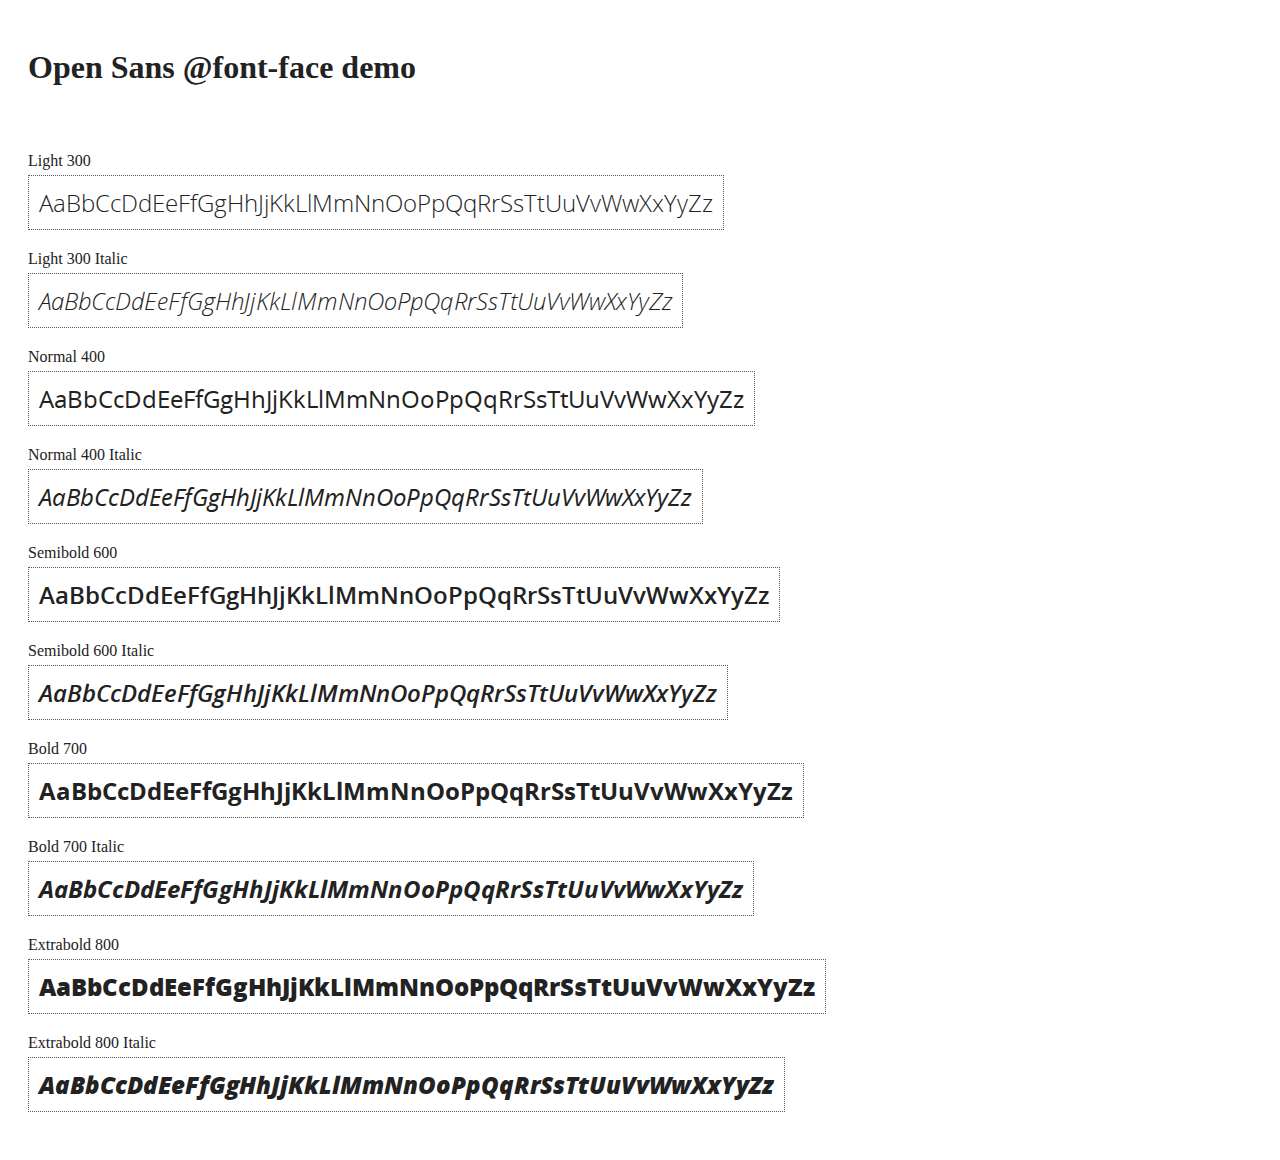
<file: lib/angular-1.4.7/docs/components/open-sans-fontface-1.0.4/index.html>
<!DOCTYPE html>
<html>
	<head>
		<title>Open Sans @font-face demo</title>
		<meta charset="UTF-8" />
		<link rel="stylesheet" href="open-sans.css" type="text/css" />
		<style>
		body {
			padding: 20px;
			color: #222;
			background: #fff;
		}

		span { display: block; }

		.font-demo {
			display: inline-block;
			margin: 5px 0 20px;
			padding: 10px;
			border: 1px dotted #555;
			font-family: 'Open Sans';
			font-size: 24px;
		}
		</style>
	</head>
	<body>
		<h1>Open Sans @font-face demo</h1>
		<div style="margin-bottom:20px">
			<iframe src="http://ghbtns.com/github-btn.html?user=FontFaceKit&amp;repo=open-sans&amp;type=watch&amp;count=true"
					style="width:110px;height:20px;border:0"></iframe>
			<iframe src="http://ghbtns.com/github-btn.html?user=FontFaceKit&amp;repo=open-sans&amp;type=fork&amp;count=true"
					style="width:95px;height:20px;border:0"></iframe>
		</div>

		<span>Light 300</span>
		<div class="font-demo" style="font-weight:300">
			AaBbCcDdEeFfGgHhJjKkLlMmNnOoPpQqRrSsTtUuVvWwXxYyZz
		</div>

		<span>Light 300 Italic</span>
		<div class="font-demo" style="font-weight:300;font-style:italic">
			AaBbCcDdEeFfGgHhJjKkLlMmNnOoPpQqRrSsTtUuVvWwXxYyZz
		</div>

		<span>Normal 400</span>
		<div class="font-demo">
			AaBbCcDdEeFfGgHhJjKkLlMmNnOoPpQqRrSsTtUuVvWwXxYyZz
		</div>

		<span>Normal 400 Italic</span>
		<div class="font-demo" style="font-style:italic">
			AaBbCcDdEeFfGgHhJjKkLlMmNnOoPpQqRrSsTtUuVvWwXxYyZz
		</div>

		<span>Semibold 600</span>
		<div class="font-demo" style="font-weight:600">
			AaBbCcDdEeFfGgHhJjKkLlMmNnOoPpQqRrSsTtUuVvWwXxYyZz
		</div>

		<span>Semibold 600 Italic</span>
		<div class="font-demo" style="font-weight:600;font-style:italic">
			AaBbCcDdEeFfGgHhJjKkLlMmNnOoPpQqRrSsTtUuVvWwXxYyZz
		</div>

		<span>Bold 700</span>
		<div class="font-demo" style="font-weight:700">
			AaBbCcDdEeFfGgHhJjKkLlMmNnOoPpQqRrSsTtUuVvWwXxYyZz
		</div>

		<span>Bold 700 Italic</span>
		<div class="font-demo" style="font-weight:700;font-style:italic">
			AaBbCcDdEeFfGgHhJjKkLlMmNnOoPpQqRrSsTtUuVvWwXxYyZz
		</div>

		<span>Extrabold 800</span>
		<div class="font-demo" style="font-weight:800">
			AaBbCcDdEeFfGgHhJjKkLlMmNnOoPpQqRrSsTtUuVvWwXxYyZz
		</div>

		<span>Extrabold 800 Italic</span>
		<div class="font-demo" style="font-weight:800;font-style:italic">
			AaBbCcDdEeFfGgHhJjKkLlMmNnOoPpQqRrSsTtUuVvWwXxYyZz
		</div>
	</body>
</html>
</file>
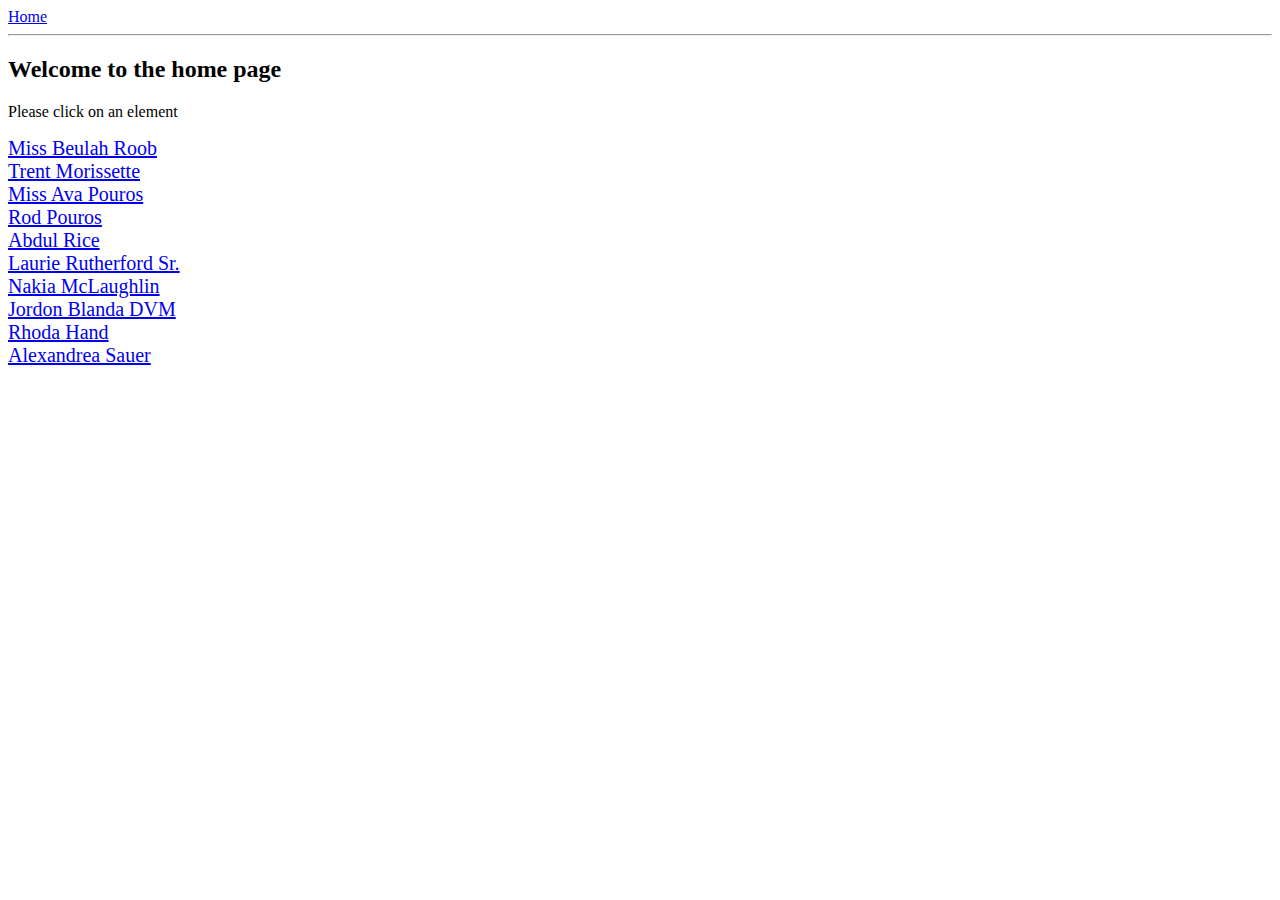
<file: lib/angular-1.4.7/docs/examples/example-anchoringExample/index.html>
<!doctype html>
<html lang="en">
<head>
  <meta charset="UTF-8">
  <title>Example - example-anchoringExample</title>
  <link href="animations.css" rel="stylesheet" type="text/css">
  

  <script src="../../../angular.min.js"></script>
  <script src="../../../angular-animate.js"></script>
  <script src="../../../angular-route.js"></script>
  <script src="script.js"></script>
  

  
</head>
<body ng-app="anchoringExample">
  <a href="#/">Home</a>
<hr />
<div class="view-container">
  <div ng-view class="view"></div>
</div>
</body>
</html>
</file>
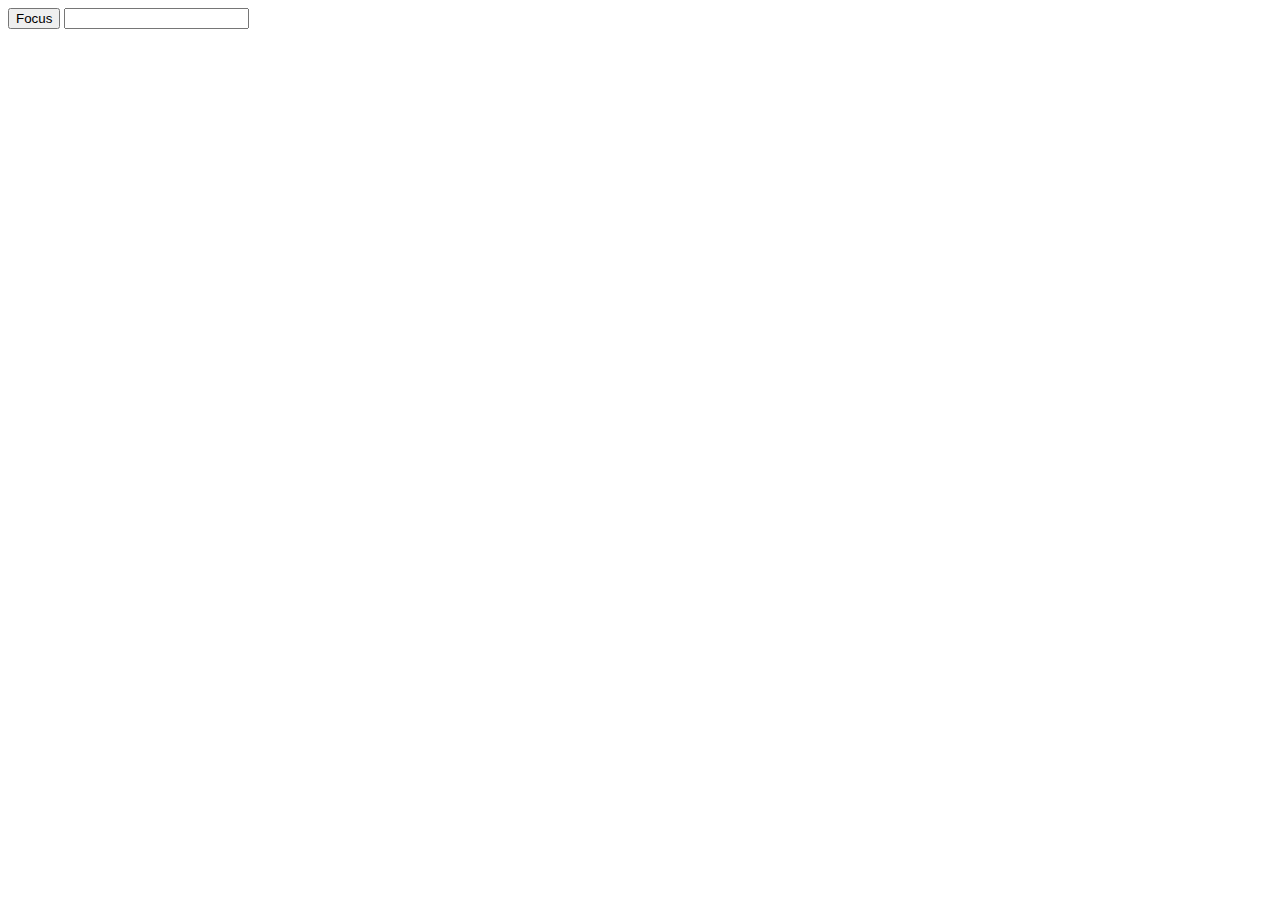
<file: lib/angular-1.4.7/docs/examples/example-error-$rootScope-inprog/index.html>
<!doctype html>
<html lang="en">
<head>
  <meta charset="UTF-8">
  <title>Example - example-error-$rootScope-inprog</title>
  

  <script src="../../../angular.min.js"></script>
  <script src="app.js"></script>
  

  
</head>
<body ng-app="app">
  <button ng-click="focusInput = true">Focus</button>
<input ng-focus="count = count + 1" set-focus-if="focusInput" />
</body>
</html>
</file>
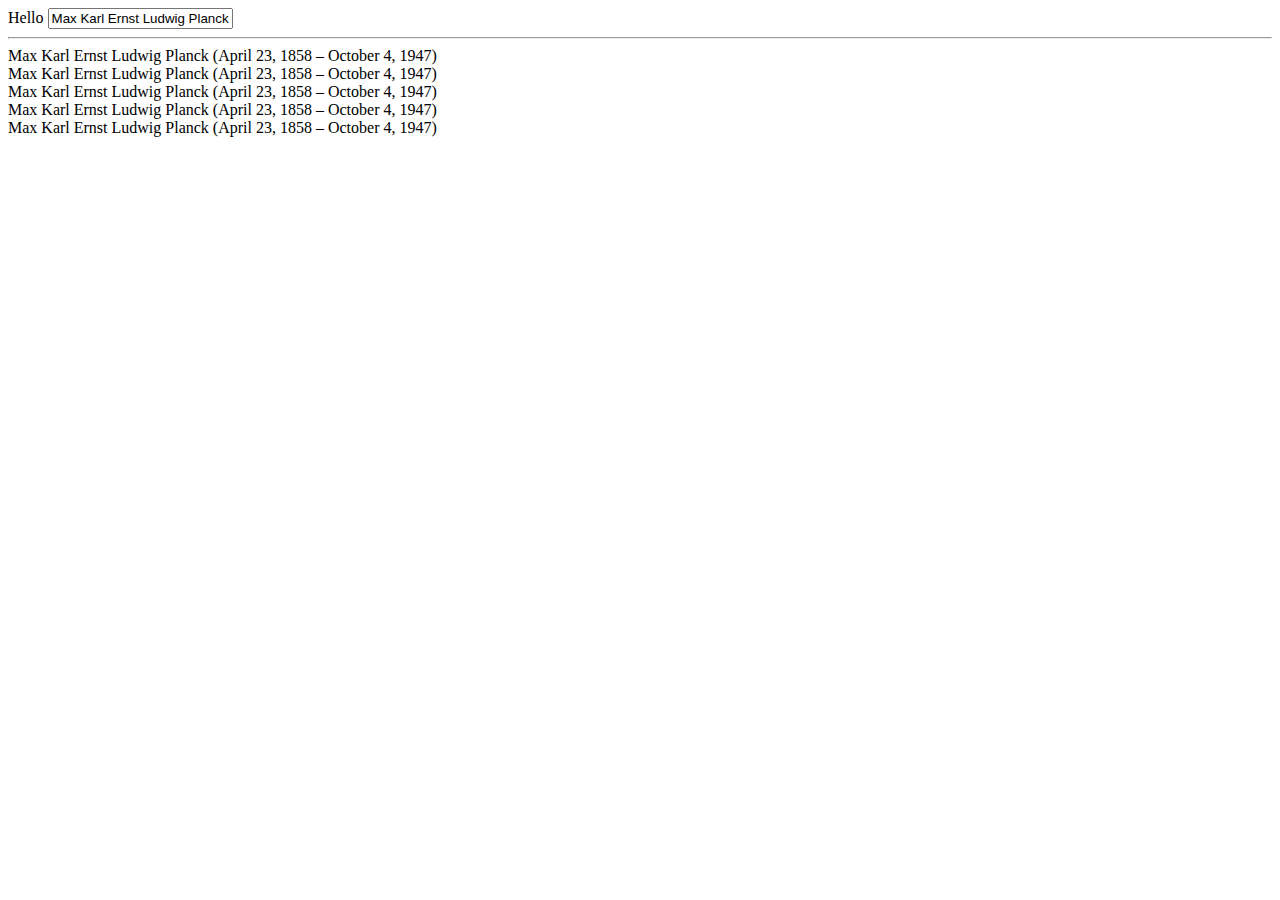
<file: lib/angular-1.4.7/docs/examples/example-example10/index.html>
<!doctype html>
<html lang="en">
<head>
  <meta charset="UTF-8">
  <title>Example - example-example10</title>
  

  <script src="../../../angular.min.js"></script>
  <script src="script.js"></script>
  

  
</head>
<body ng-app="docsBindExample">
  <div ng-controller="Controller">
  Hello <input ng-model='name'> <hr/>
  <span ng-bind="name"></span> <br/>
  <span ng:bind="name"></span> <br/>
  <span ng_bind="name"></span> <br/>
  <span data-ng-bind="name"></span> <br/>
  <span x-ng-bind="name"></span> <br/>
</div>
</body>
</html>
</file>
<file: lib/angular-1.4.7/docs/components/open-sans-fontface-1.0.4/open-sans.css>
/* Open Sans @font-face kit */

/* BEGIN Light */
@font-face {
  font-family: 'Open Sans';
  src: url('fonts/Light/OpenSans-Light.eot');
  src: url('fonts/Light/OpenSans-Light.eot?#iefix') format('embedded-opentype'),
       url('fonts/Light/OpenSans-Light.woff') format('woff'),
       url('fonts/Light/OpenSans-Light.ttf') format('truetype'),
       url('fonts/Light/OpenSans-Light.svg#OpenSansLight') format('svg');
  font-weight: 300;
  font-style: normal;
}
/* END Light */

/* BEGIN Light Italic */
@font-face {
  font-family: 'Open Sans';
  src: url('fonts/LightItalic/OpenSans-LightItalic.eot');
  src: url('fonts/LightItalic/OpenSans-LightItalic.eot?#iefix') format('embedded-opentype'),
       url('fonts/LightItalic/OpenSans-LightItalic.woff') format('woff'),
       url('fonts/LightItalic/OpenSans-LightItalic.ttf') format('truetype'),
       url('fonts/LightItalic/OpenSans-LightItalic.svg#OpenSansLightItalic') format('svg');
  font-weight: 300;
  font-style: italic;
}
/* END Light Italic */

/* BEGIN Regular */
@font-face {
  font-family: 'Open Sans';
  src: url('fonts/Regular/OpenSans-Regular.eot');
  src: url('fonts/Regular/OpenSans-Regular.eot?#iefix') format('embedded-opentype'),
       url('fonts/Regular/OpenSans-Regular.woff') format('woff'),
       url('fonts/Regular/OpenSans-Regular.ttf') format('truetype'),
       url('fonts/Regular/OpenSans-Regular.svg#OpenSansRegular') format('svg');
  font-weight: normal;
  font-style: normal;
}
/* END Regular */

/* BEGIN Italic */
@font-face {
  font-family: 'Open Sans';
  src: url('fonts/Italic/OpenSans-Italic.eot');
  src: url('fonts/Italic/OpenSans-Italic.eot?#iefix') format('embedded-opentype'),
       url('fonts/Italic/OpenSans-Italic.woff') format('woff'),
       url('fonts/Italic/OpenSans-Italic.ttf') format('truetype'),
       url('fonts/Italic/OpenSans-Italic.svg#OpenSansItalic') format('svg');
  font-weight: normal;
  font-style: italic;
}
/* END Italic */

/* BEGIN Semibold */
@font-face {
  font-family: 'Open Sans';
  src: url('fonts/Semibold/OpenSans-Semibold.eot');
  src: url('fonts/Semibold/OpenSans-Semibold.eot?#iefix') format('embedded-opentype'),
       url('fonts/Semibold/OpenSans-Semibold.woff') format('woff'),
       url('fonts/Semibold/OpenSans-Semibold.ttf') format('truetype'),
       url('fonts/Semibold/OpenSans-Semibold.svg#OpenSansSemibold') format('svg');
  font-weight: 600;
  font-style: normal;
}
/* END Semibold */

/* BEGIN Semibold Italic */
@font-face {
  font-family: 'Open Sans';
  src: url('fonts/SemiboldItalic/OpenSans-SemiboldItalic.eot');
  src: url('fonts/SemiboldItalic/OpenSans-SemiboldItalic.eot?#iefix') format('embedded-opentype'),
       url('fonts/SemiboldItalic/OpenSans-SemiboldItalic.woff') format('woff'),
       url('fonts/SemiboldItalic/OpenSans-SemiboldItalic.ttf') format('truetype'),
       url('fonts/SemiboldItalic/OpenSans-SemiboldItalic.svg#OpenSansSemiboldItalic') format('svg');
  font-weight: 600;
  font-style: italic;
}
/* END Semibold Italic */

/* BEGIN Bold */
@font-face {
  font-family: 'Open Sans';
  src: url('fonts/Bold/OpenSans-Bold.eot');
  src: url('fonts/Bold/OpenSans-Bold.eot?#iefix') format('embedded-opentype'),
       url('fonts/Bold/OpenSans-Bold.woff') format('woff'),
       url('fonts/Bold/OpenSans-Bold.ttf') format('truetype'),
       url('fonts/Bold/OpenSans-Bold.svg#OpenSansBold') format('svg');
  font-weight: bold;
  font-style: normal;
}
/* END Bold */

/* BEGIN Bold Italic */
@font-face {
  font-family: 'Open Sans';
  src: url('fonts/BoldItalic/OpenSans-BoldItalic.eot');
  src: url('fonts/BoldItalic/OpenSans-BoldItalic.eot?#iefix') format('embedded-opentype'),
       url('fonts/BoldItalic/OpenSans-BoldItalic.woff') format('woff'),
       url('fonts/BoldItalic/OpenSans-BoldItalic.ttf') format('truetype'),
       url('fonts/BoldItalic/OpenSans-BoldItalic.svg#OpenSansBoldItalic') format('svg');
  font-weight: bold;
  font-style: italic;
}
/* END Bold Italic */

/* BEGIN Extrabold */
@font-face {
  font-family: 'Open Sans';
  src: url('fonts/ExtraBold/OpenSans-ExtraBold.eot');
  src: url('fonts/ExtraBold/OpenSans-ExtraBold.eot?#iefix') format('embedded-opentype'),
       url('fonts/ExtraBold/OpenSans-ExtraBold.woff') format('woff'),
       url('fonts/ExtraBold/OpenSans-ExtraBold.ttf') format('truetype'),
       url('fonts/ExtraBold/OpenSans-ExtraBold.svg#OpenSansExtrabold') format('svg');
  font-weight: 800;
  font-style: normal;
}
/* END Extrabold */

/* BEGIN Extrabold Italic */
@font-face {
  font-family: 'Open Sans';
  src: url('fonts/ExtraBoldItalic/OpenSans-ExtraBoldItalic.eot');
  src: url('fonts/ExtraBoldItalic/OpenSans-ExtraBoldItalic.eot?#iefix') format('embedded-opentype'),
       url('fonts/ExtraBoldItalic/OpenSans-ExtraBoldItalic.woff') format('woff'),
       url('fonts/ExtraBoldItalic/OpenSans-ExtraBoldItalic.ttf') format('truetype'),
       url('fonts/ExtraBoldItalic/OpenSans-ExtraBoldItalic.svg#OpenSansExtraboldItalic') format('svg');
  font-weight: 800;
  font-style: italic;
}
/* END Extrabold Italic */
</file>
<file: lib/angular-1.4.7/docs/examples/example-anchoringExample/animations.css>
.record {
  display:block;
  font-size:20px;
}
.profile {
  background:black;
  color:white;
  font-size:100px;
}
.view-container {
  position:relative;
}
.view-container > .view.ng-animate {
  position:absolute;
  top:0;
  left:0;
  width:100%;
  min-height:500px;
}
.view.ng-enter, .view.ng-leave,
.record.ng-anchor {
  transition:0.5s linear all;
}
.view.ng-enter {
  transform:translateX(100%);
}
.view.ng-enter.ng-enter-active, .view.ng-leave {
  transform:translateX(0%);
}
.view.ng-leave.ng-leave-active {
  transform:translateX(-100%);
}
.record.ng-anchor-out {
  background:red;
}
</file>
